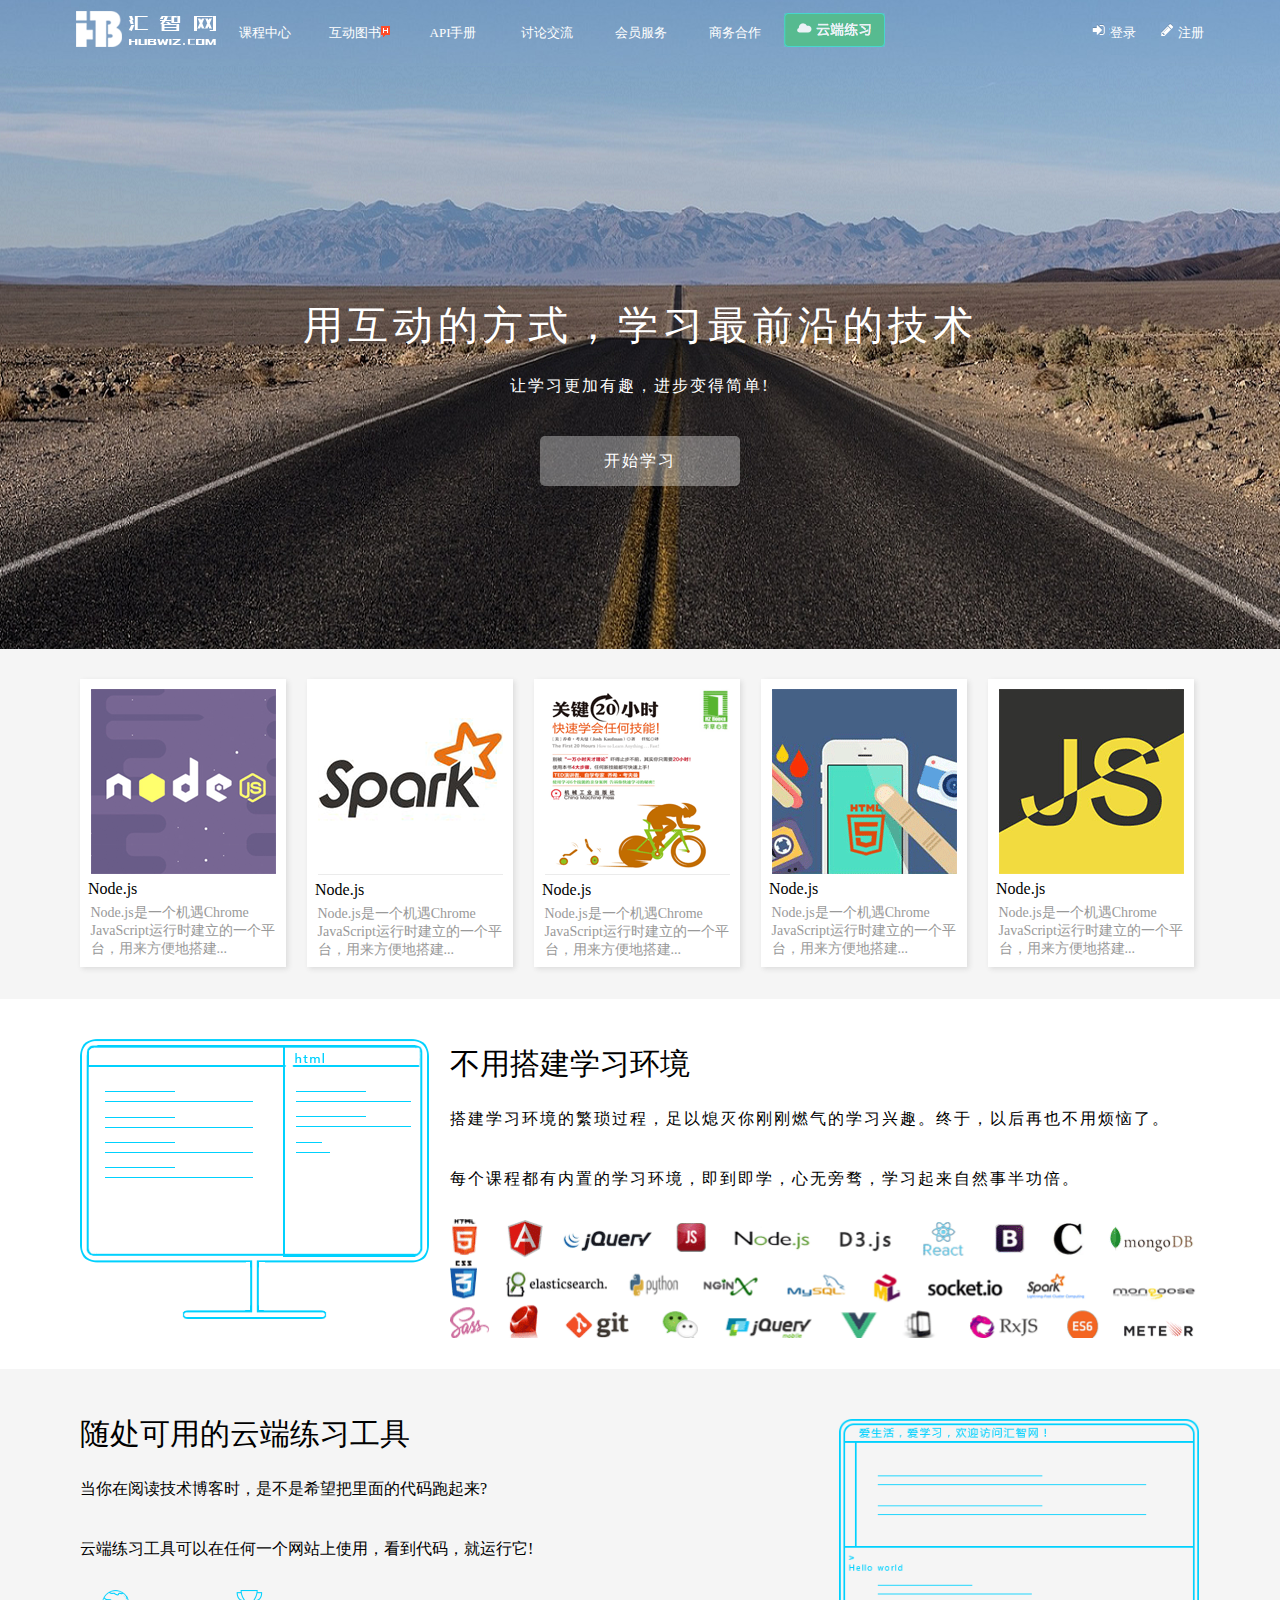
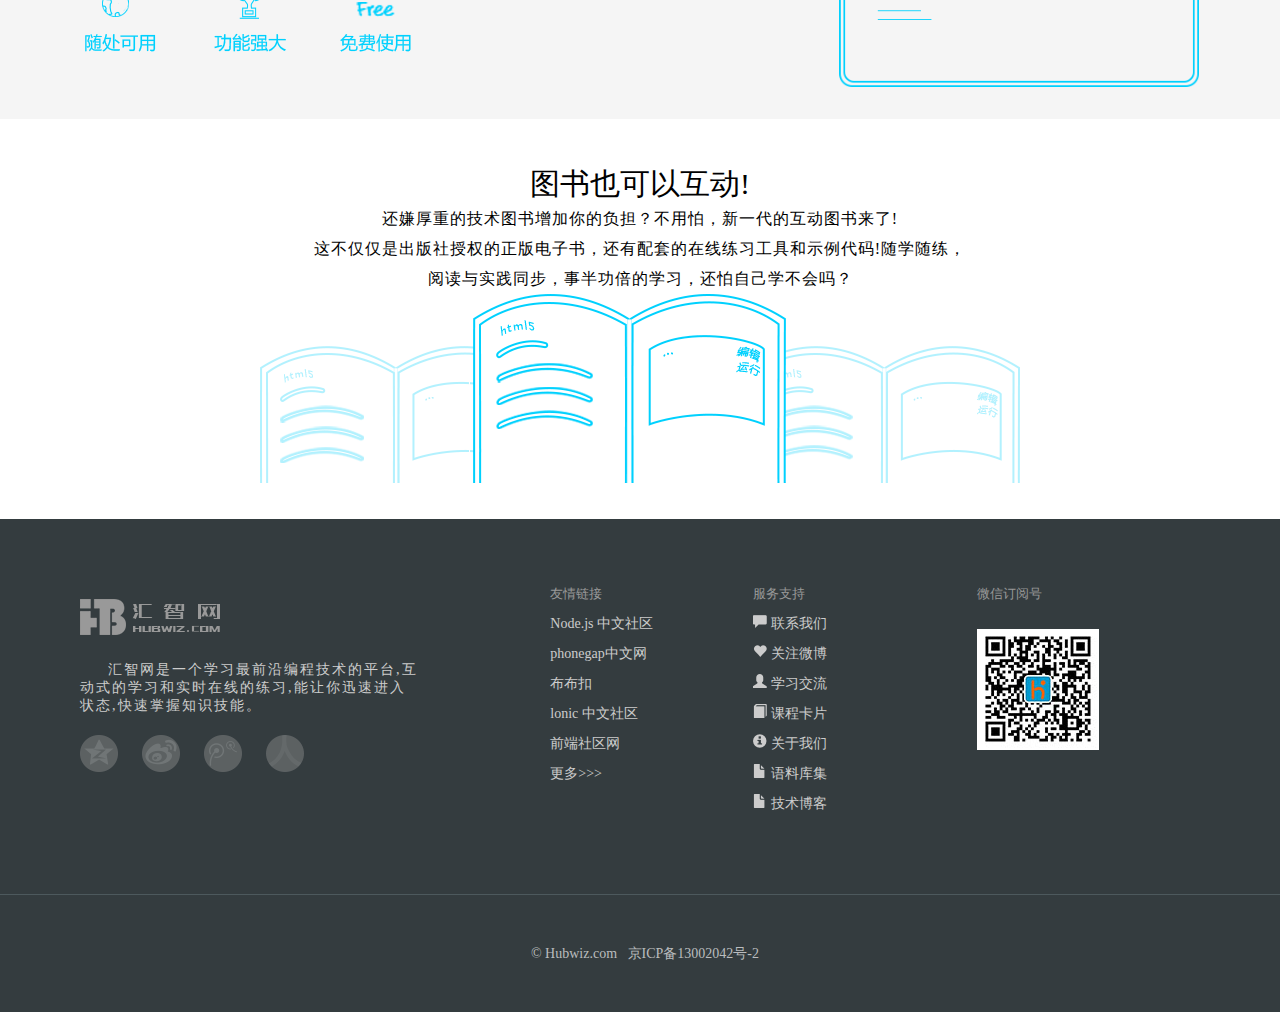
<file: index.html>
<!DOCTYPE html>
<html lang="en">
<head>
    <meta charset="UTF-8">
    <title>汇智网主页</title>
    <link rel="stylesheet" href="css/index.css">
</head>
<body>
    <!--头部-->
    <header>
        <nav>
            <ul class="f_nav">
                <li id="p1"><img src="images/header_1.png"></li>
                <li class="f_m">课程中心</li>
                <li class="f_m" id="hudong">互动图书</li>
                <li class="f_m">API手册</li>
                <li class="f_m">讨论交流</li>
                <li class="f_m">会员服务</li>
                <li class="f_m">商务合作</li>
                <li id="p2"><img src="images/header_3.png"></li>
            </ul>
            <ul class="s_nav">
                <li class="s_m"><a href="#">登录</a></li>
                <li class="zhuce"><a href="#">注册</a></li>
            </ul>
        </nav>
    </header>
    <!--主体-->
    <article>
        <section>
            <article class="main1">
                <p id="p_big">用互动的方式，学习最前沿的技术</p>
                <p id="p_small">让学习更加有趣，进步变得简单!</p>
                <p><a href="#">开始学习</a></p>
            </article>
        </section>
        <section>
            <article class="main2">
                <div class="div_m2">
                    <div>
                        <img src="images/main2_1.png">
                        <span>&nbsp;&nbsp;Node.js</span>
                        <p>Node.js是一个机遇Chrome JavaScript运行时建立的一个平台，用来方便地搭建...</p>
                    </div>
                    <div class="dm2_m">
                        <img src="images/main2_2.png" class="b">
                        <span>&nbsp;&nbsp;Node.js</span>
                        <p>Node.js是一个机遇Chrome JavaScript运行时建立的一个平台，用来方便地搭建...</p>
                    </div>
                    <div class="dm2_m">
                        <img src="images/main2_3.png" class="b">
                        <span>&nbsp;&nbsp;Node.js</span>
                        <p>Node.js是一个机遇Chrome JavaScript运行时建立的一个平台，用来方便地搭建...</p>
                    </div>
                    <div class="dm2_m">
                        <img src="images/main2_4.png" >
                        <span>&nbsp;&nbsp;Node.js</span>
                        <p>Node.js是一个机遇Chrome JavaScript运行时建立的一个平台，用来方便地搭建...</p>
                    </div>
                    <div class="dm2_m">
                        <img src="images/main2_5.png">
                        <span>&nbsp;&nbsp;Node.js</span>
                        <p>Node.js是一个机遇Chrome JavaScript运行时建立的一个平台，用来方便地搭建...</p>
                    </div>

                </div>
            </article>
        </section>
        <section>
            <article class="main3">
                <div class="div_m3">
                    <div id="dm3_p1">
                        <img src="images/main3_1.png">
                    </div>
                    <div id="dm3_p2">
                        <ul>
                            <li><span>不用搭建学习环境</span></li>
                            <li><p>搭建学习环境的繁琐过程，足以熄灭你刚刚燃气的学习兴趣。终于，以后再也不用烦恼了。</p></li>
                            <li><p>每个课程都有内置的学习环境，即到即学，心无旁骛，学习起来自然事半功倍。</p></li>
                            <li><img src="images/main3_2.png" alt=""></li>
                        </ul>
                    </div>
                </div>
            </article>
        </section>
        <section>
            <article class="main4">
                <div class="div_m4">
                    <div class="dm4_1">
                        <ul>
                            <li><span>随处可用的云端练习工具</span></li>
                            <li><p>当你在阅读技术博客时，是不是希望把里面的代码跑起来?</p></li>
                            <li><p>云端练习工具可以在任何一个网站上使用，看到代码，就运行它!</p></li>
                            <li><img src="images/main4_1.png"></li>
                        </ul>
                    </div>
                    <div class="dm4_2"><img src="images/main4_2.png"></div>
                    <div></div>
                </div>
            </article>
        </section>
        <section>
            <article class="main5">
                <div class="div_m5">
                    <ul>
                        <li><span>图书也可以互动!</span></li>
                        <li><p>还嫌厚重的技术图书增加你的负担？不用怕，新一代的互动图书来了!</p></li>
                        <li><p>这不仅仅是出版社授权的正版电子书，还有配套的在线练习工具和示例代码!随学随练，</p></li>
                        <li><p>阅读与实践同步，事半功倍的学习，还怕自己学不会吗？</p></li>
                        <li><img src="images/main5_1.png" alt=""></li>
                    </ul>
                </div>
            </article>
        </section>
    </article>
    <!--底部-->
    <footer>
        <section>
            <article class="main6">
                <div class="div_m6">
                    <div class="dm6_1">
                        <ul>
                            <li><img src="images/main6_1.png"></li>
                            <li><p>汇智网是一个学习最前沿编程技术的平台,互动式的学习和实时在线的练习,能让你迅速进入状态,快速掌握知识技能。</p></li>
                            <li><img src="images/main6_2.png"></li>
                        </ul>
                    </div>
                    <div class="dm6_2">
                        <ul class="dm6_u1">
                            <li>友情链接</li>
                            <li><a href="#">Node.js 中文社区</a></li>
                            <li><a href="#">phonegap中文网</a></li>
                            <li><a href="#">布布扣</a></li>
                            <li><a href="#">lonic 中文社区</a></li>
                            <li><a href="#">前端社区网</a></li>
                            <li><a href="#">更多>>></a></li>
                        </ul>
                        <ul class="dm6_u2">
                            <li>服务支持</li>
                            <li><a href="#" id="a1">联系我们</a></li>
                            <li><a href="#" id="a2">关注微博</a></li>
                            <li><a href="#" id="a3">学习交流</a></li>
                            <li><a href="#" id="a4">课程卡片</a></li>
                            <li><a href="#" id="a5">关于我们</a></li>
                            <li><a href="#" id="a6">语料库集</a></li>
                            <li><a href="#" id="a7">技术博客</a></li>
                        </ul>
                        <ul>
                            <li>微信订阅号</li>
                            <li id="weixin"><img src="images/main6_9.png" alt=""></li>
                        </ul>
                    </div>
                </div>
            </article>
        </section>
        <div class="footer">
            <span>&copy;&nbsp;Hubwiz.com&nbsp;&nbsp;&nbsp;京ICP备13002042号-2 </span>
        </div>
    </footer>
</body>
</html>
</file>
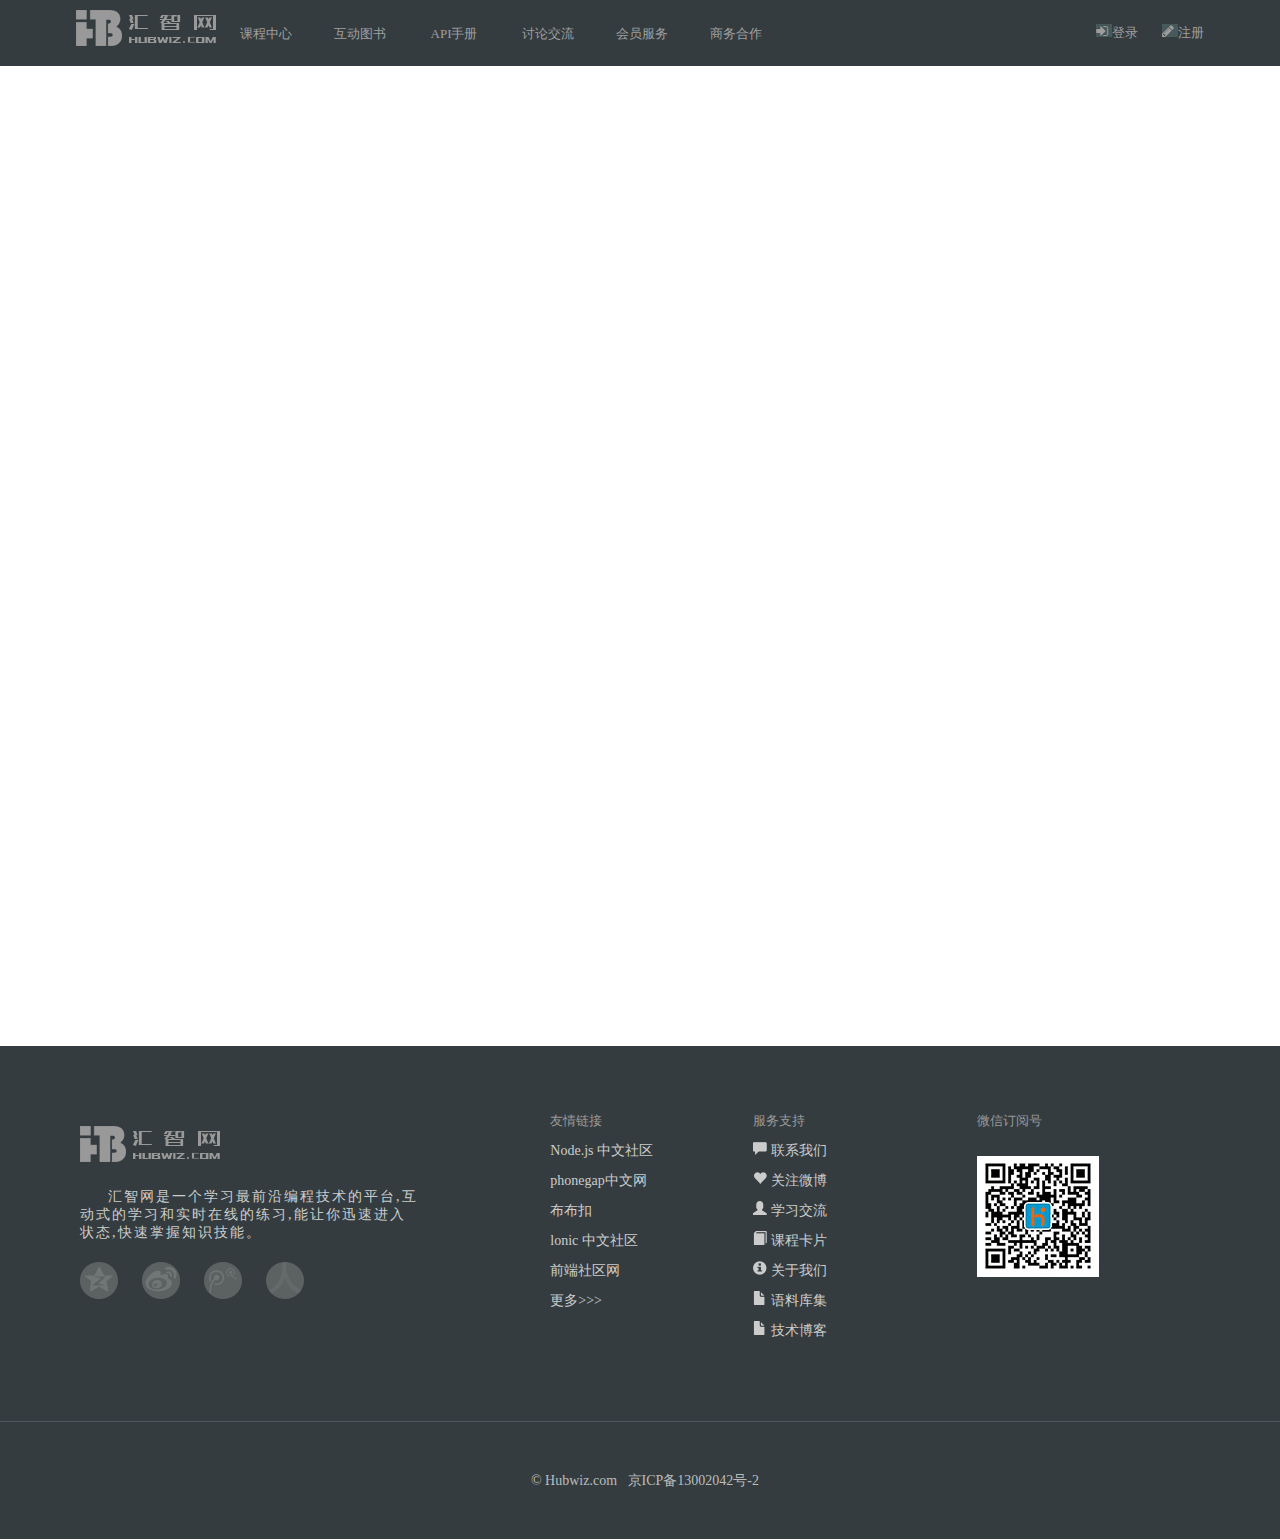
<file: course.html>
<!DOCTYPE html>
<html lang="en">
<head>
    <meta charset="UTF-8">
    <title>课程中心-知识体系</title>
    <link rel="stylesheet" href="css/course.css">
</head>
<body>
<!--头部-->
<header>
    <nav>
        <ul class="f_nav">
            <li id="p1"><img src="images/list_h1.png"></li>
            <li class="f_m">课程中心</li>
            <li class="f_m" id="hudong">互动图书</li>
            <li class="f_m">API手册</li>
            <li class="f_m">讨论交流</li>
            <li class="f_m">会员服务</li>
            <li class="f_m">商务合作</li>
        </ul>
        <ul class="s_nav">
            <li class="s_m"><a href="#">登录</a></li>
            <li class="zhuce"><a href="#">注册</a></li>
        </ul>
    </nav>
</header>
<!--主体-->
<article>
    <section></section>
    <section></section>
</article>
<!--底部-->
<footer>
    <section>
        <article class="main6">
            <div class="div_m6">
                <div class="dm6_1">
                    <ul>
                        <li><img src="images/main6_1.png"></li>
                        <li><p>汇智网是一个学习最前沿编程技术的平台,互动式的学习和实时在线的练习,能让你迅速进入状态,快速掌握知识技能。</p></li>
                        <li><img src="images/main6_2.png"></li>
                    </ul>
                </div>
                <div class="dm6_2">
                    <ul class="dm6_u1">
                        <li>友情链接</li>
                        <li><a href="#">Node.js 中文社区</a></li>
                        <li><a href="#">phonegap中文网</a></li>
                        <li><a href="#">布布扣</a></li>
                        <li><a href="#">lonic 中文社区</a></li>
                        <li><a href="#">前端社区网</a></li>
                        <li><a href="#">更多>>></a></li>
                    </ul>
                    <ul class="dm6_u2">
                        <li>服务支持</li>
                        <li><a href="#" id="a1">联系我们</a></li>
                        <li><a href="#" id="a2">关注微博</a></li>
                        <li><a href="#" id="a3">学习交流</a></li>
                        <li><a href="#" id="a4">课程卡片</a></li>
                        <li><a href="#" id="a5">关于我们</a></li>
                        <li><a href="#" id="a6">语料库集</a></li>
                        <li><a href="#" id="a7">技术博客</a></li>
                    </ul>
                    <ul>
                        <li>微信订阅号</li>
                        <li id="weixin"><img src="images/main6_9.png" alt=""></li>
                    </ul>
                </div>
            </div>
        </article>
    </section>
    <div class="footer">
        <span>&copy;&nbsp;Hubwiz.com&nbsp;&nbsp;&nbsp;京ICP备13002042号-2 </span>
    </div>
</footer>
</body>
</html>
</file>
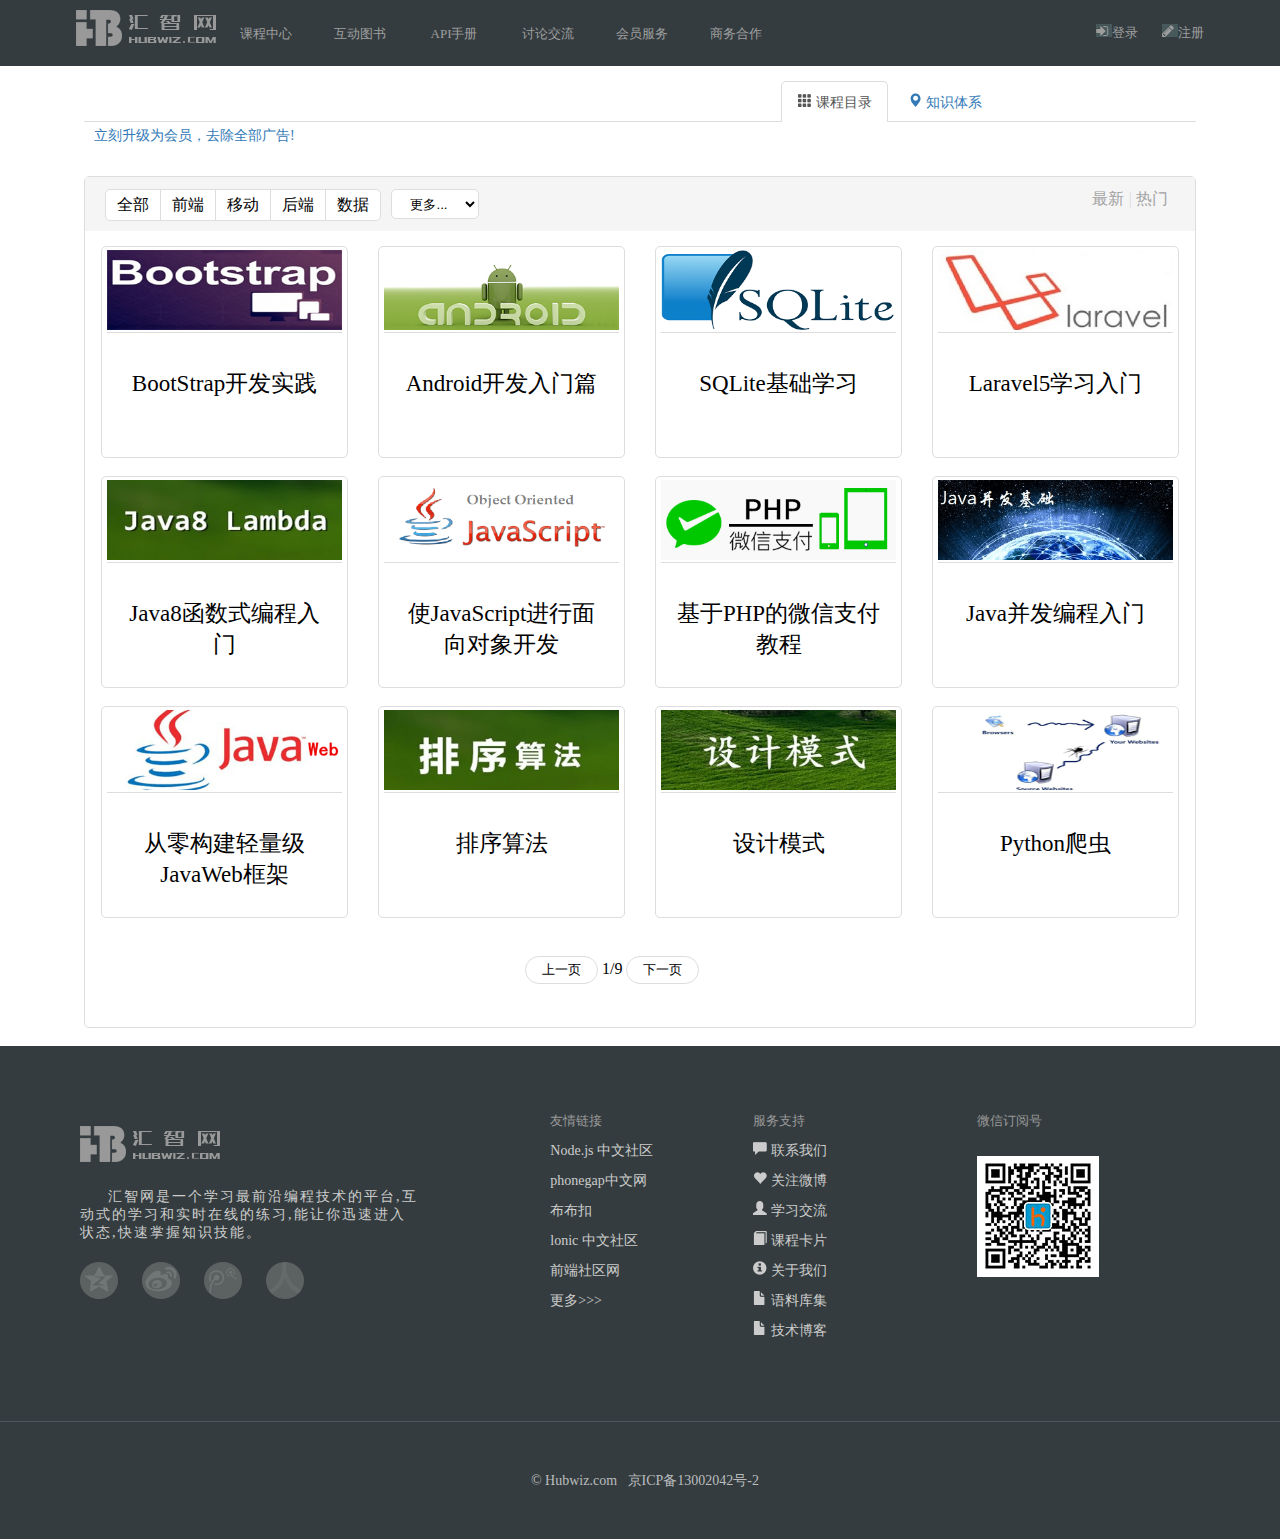
<file: list.html>
<!DOCTYPE html>
<html lang="en">
<head>
    <meta charset="UTF-8">
    <title>课程中心-课程目录</title>
    <link rel="stylesheet" href="css/list.css">
</head>
<body>
<!--头部-->
<header>
    <nav>
        <ul class="f_nav">
            <li id="p1"><img src="images/list_h1.png"></li>
            <li class="f_m">课程中心</li>
            <li class="f_m" id="hudong">互动图书</li>
            <li class="f_m">API手册</li>
            <li class="f_m">讨论交流</li>
            <li class="f_m">会员服务</li>
            <li class="f_m">商务合作</li>
        </ul>
        <ul class="s_nav">
            <li class="s_m"><a href="#">登录</a></li>
            <li class="zhuce"><a href="#">注册</a></li>
        </ul>
    </nav>
</header>
<!--主体-->
<article>
    <section>
        <article class="main1">
            <div class="chose">
                <ul>
                    <li class="class_list"><a href="#">课程目录</a></li>
                    <li class="class_k"><a href="#">知识体系</a></li>
                </ul>
                <p>立刻升级为会员，去除全部广告!</p>
            </div>
        </article>
    </section>
    <section>
        <article class="main2">
            <div class="div_class">
                <div class="div_class1">
                    <nav>
                        <ul class="main2_list1">
                            <li>全部</li>
                            <li>前端</li>
                            <li>移动</li>
                            <li>后端</li>
                            <li id="main2_list1_5">数据</li>
                        </ul>
                        <select>
                            <option value="更多..." selected>更多...</option>
                        </select>

                        <ul class="main2_list2">
                            <li>最新</li>|
                            <li>热门</li>
                        </ul>
                    </nav>
                </div>
                <div class="div_class2">
                    <ul>
                        <li>
                            <img src="images/list_class1.png" alt="">
                            <p>BootStrap开发实践</p>
                        </li>
                        <li>
                            <img src="images/list_class2.png" alt="">
                            <p>Android开发入门篇</p>
                        </li>
                        <li>
                            <img src="images/list_class3.png" alt="">
                            <p>SQLite基础学习</p>
                        </li>
                        <li>
                            <img src="images/list_class4.png" alt="">
                            <p>Laravel5学习入门</p>
                        </li>
                    </ul>
                    <ul>
                        <li>
                            <img src="images/list_class5.png" alt="">
                            <p>Java8函数式编程入门</p>
                        </li>
                        <li>
                            <img src="images/list_class6.png" alt="">
                            <p>使JavaScript进行面向对象开发</p>
                        </li>
                        <li>
                            <img src="images/list_class7.png" alt="">
                            <p>基于PHP的微信支付教程</p>
                        </li>
                        <li>
                            <img src="images/list_class8.png" alt="">
                            <p>Java并发编程入门</p>
                        </li>
                    </ul>
                    <ul>
                        <li>
                            <img src="images/list_class9.png" alt="">
                            <p>从零构建轻量级JavaWeb框架</p>
                        </li>
                        <li>
                            <img src="images/list_class10.png" alt="">
                            <p>排序算法</p>

                        </li>
                        <li>
                            <img src="images/list_class11.png" alt="">
                            <p>设计模式</p>
                        </li>
                        <li>
                            <img src="images/list_class12.png" alt="">
                            <p>Python爬虫</p>
                        </li>
                    </ul>
                </div>
                <div class="div_class3">
                    <ul>
                        <li>
                            <button>上一页</button>
                        </li>
                        <li>1/9</li>
                        <li>
                            <button>下一页</button>
                        </li>
                    </ul>
                </div>

            </div>
        </article>
    </section>
</article>
<!--底部-->
<footer>
    <section>
        <article class="main6">
            <div class="div_m6">
                <div class="dm6_1">
                    <ul>
                        <li><img src="images/main6_1.png"></li>
                        <li><p>汇智网是一个学习最前沿编程技术的平台,互动式的学习和实时在线的练习,能让你迅速进入状态,快速掌握知识技能。</p></li>
                        <li><img src="images/main6_2.png"></li>
                    </ul>
                </div>
                <div class="dm6_2">
                    <ul class="dm6_u1">
                        <li>友情链接</li>
                        <li><a href="#">Node.js 中文社区</a></li>
                        <li><a href="#">phonegap中文网</a></li>
                        <li><a href="#">布布扣</a></li>
                        <li><a href="#">lonic 中文社区</a></li>
                        <li><a href="#">前端社区网</a></li>
                        <li><a href="#">更多>>></a></li>
                    </ul>
                    <ul class="dm6_u2">
                        <li>服务支持</li>
                        <li><a href="#" id="a1">联系我们</a></li>
                        <li><a href="#" id="a2">关注微博</a></li>
                        <li><a href="#" id="a3">学习交流</a></li>
                        <li><a href="#" id="a4">课程卡片</a></li>
                        <li><a href="#" id="a5">关于我们</a></li>
                        <li><a href="#" id="a6">语料库集</a></li>
                        <li><a href="#" id="a7">技术博客</a></li>
                    </ul>
                    <ul>
                        <li>微信订阅号</li>
                        <li id="weixin"><img src="images/main6_9.png" alt=""></li>
                    </ul>
                </div>
            </div>
        </article>
    </section>
    <div class="footer">
        <span>&copy;&nbsp;Hubwiz.com&nbsp;&nbsp;&nbsp;京ICP备13002042号-2 </span>
    </div>
</footer>
</body>
</html>
</file>
<file: css/index.css>
*{
    margin: 0;
    padding: 0;
}
ul>li{
    list-style-type: none;
}
a{
    text-decoration: none;
}
header{
    height: 66px;
    background: url("../images/hbg.png") #7AA1C8;
}
nav{
    width: 1128px;
    margin: 0 auto;
}
header ul>li{
    display: inline-block;
    color: #ffffff;
    font-family: 微软雅黑;
    font-size: 13px;
    font-weight: 500;
    line-height: 66px;
}
.f_nav{
    float:left;
}
.f_m{
    width: 90px;
    text-align: center;
    line-height: 66px;
}
.f_m:hover{
    background: #3B4E60;
    cursor: pointer;

}
#hudong::after{
    content: url("../images/header_2.png") ;
}
#p1{
    position: relative;
    top: 10px;
}
#p2{
    position: relative;
    top: 10px;
    cursor: pointer;
}
.s_nav{
    float: right;

}
.s_nav>li>a{
    color: white;
}
.s_m{
    margin-right: 20px;
}
.s_m::before{
    content: url("../images/header_4.png");
}
.zhuce::before{
    content: url("../images/header_5.png");
}
.main1{
    width: 100%;
    height: 583px;
    background: url("../images/bg1.png ") no-repeat  #7AA1C8;
}
.main1>p{
    display: block;
   text-align: center;
    position: relative;
    top: 230px;
    line-height: 60px;
    color: white;
}
#p_big{
    font-size: 40px;
    letter-spacing: 5px;
}
#p_small{
    font-size: 16px;
    letter-spacing: 2px;
}
.main1>p>a{
    display: inline-block;
    color: white;
    background: rgba(255,255,255,0.35);
    width: 200px;
    height: 50px;
    line-height: 50px;
    letter-spacing: 2px;
    margin-top: 20px;
    border-radius: 5px;
}
.main1>p>a:hover{
    background: rgba(80,143,255,0.5);
}
.main2{
    height: 350px;
    background: #F5F5F5;
}
.div_m2{
    position: relative;
    top: 30px;
    margin: 0 auto;
    width: 1120px;
    height: 288px;
}
.div_m2>div{
    float: left;
    width: 206px;
    height: 100%;
    background: white;
    margin-right: 1px;
    box-shadow:2px 2px 5px #DCDCDC;

}
.dm2_m{
    margin-left: 20px;
}
.div_m2>div>img{
    display: block;
    margin: 0 auto;
    margin-top: 10px;

}
.div_m2>div>span{
    line-height: 30px;
    font-weight: 100;
}
.div_m2>div>p{
    display: block;
    width:185px;
    margin: 0 auto;
    font-size: 14px;
    color: #999999;
}
.div_m2>div>span:hover,.div_m2>div>p:hover,.div_m2>div>img:hover{
    cursor: pointer;
    color: #5fddff;
}
.b{
    border-bottom:1px solid #EBEBEB;
}
.main2>p{
    display: inline-block;
    line-height: 350px;
}
.main3{
    height: 370px;
    background:white;
}
.div_m3{
    margin: 0 auto;
    width: 1120px;
}
#dm3_p1{
    float: left;
    position: relative;
    top:40px;
}
#dm3_p2{
    float: right;
    width: 750px;
    position: relative;
    top:40px;
}
#dm3_p2>ul>li>span{
    font-size: 30px;
    line-height: 50px;
}
#dm3_p2>ul>li>p{
    line-height: 60px;
    font-size: 16px;
    letter-spacing:2px;
}
#dm3_p2>ul>li>img{
    margin-top: 10px;
}
.main4{
    height: 350px;
    background: #F5F5F5;
}
.div_m4{
    margin: 0 auto;
    width: 1120px;

}
.dm4_1{
    float: left;
    position: relative;
    top:40px;
}
.dm4_1>ul>li>span{
    font-size: 30px;
    line-height: 50px;
}
.dm4_1>ul>li>p{
    line-height: 60px;

}
.dm4_2{
    float: right;
    position: relative;
    top:50px;
}
.main5{
    height: 400px;
    background: white;
}
.div_m5{
    margin: 0 auto;
    width: 765px;
    text-align: center;
}
.div_m5>ul{
    position: relative;
    top: 50px;
}
.div_m5>ul>li{
    line-height: 30px;
}
.div_m5>ul>li>span{
    font-size: 30px;

}
.div_m5>ul>li>p{
    font-size:16px;
    letter-spacing: 1px;
}
footer{
    height: 493px;
    background: #343C3F;
}
.main6{
    height: 375px;
    background: #343C3F;
}
.div_m6{
    margin: 0 auto;
    width: 1120px;
}
.div_m6>div{
    position: relative;
    top: 60px;
}
.dm6_1{
    width: 340px;
    float: left;
}
.dm6_1>ul>li>p{
    text-indent: 2em;
    color: #CCCCCC;
    font-size: 14px;
    letter-spacing: 2px;
}
.dm6_1>ul>li{
    margin-top: 20px;
}
.dm6_2{
    float: right;
    margin-right: 100px;
}
.dm6_2>ul{
    float: left;

}
.dm6_2>ul>li{
    color: #999999;
    line-height: 30px;
    font-size: 13px;
}
.dm6_2>ul>li>a{
    color: #cccccc;
    font-size: 14px;
}
.dm6_2>ul>li>a:hover{
    color: #85a6ff;
}
.dm6_u1{
    margin-right: 100px;
}
.dm6_u2{
    margin-right: 150px;
}

#weixin{
    margin-top: 20px;
}
#a1:before{
    content: url("../images/main6_3.png");
}
#a2:before{
    content: url("../images/main6_4.png");
}
#a3:before{
    content: url("../images/main6_5.png");
}
#a4:before{
    content: url("../images/main6_6.png");
}
#a5:before{
    content: url("../images/main6_7.png");
}
#a6:before,#a7:before{
    content: url("../images/main6_8.png");
}
.footer{
    height: 118px;

}
.footer{
    width: 1290px;
    margin: 0 auto;
    border-top: 1px solid #4D595D;
    text-align: center;
    line-height: 118px;
    font-size:14px;
    color: #BABCBE;
}
</file>
<file: css/course.css>
*{
    margin: 0;
    padding: 0;
}
ul>li{
    list-style-type: none;
}
a{
    text-decoration: none;
}
header{
    height: 66px;
    background: #343C3F;
}
nav{
    width: 1128px;
    margin: 0 auto;
}
header ul>li{
    display: inline-block;
    color: #9F9F9F;
    font-family: 微软雅黑;
    font-size: 13px;
    font-weight: 500;
    line-height: 66px;
}
.f_nav{
    float:left;
}
.f_m{
    width: 90px;
    text-align: center;
    line-height: 66px;
}
.f_m:hover{
    background: #3B4E60;
    cursor: pointer;
}
#p1{
    position: relative;
    top: 10px;
}
.s_nav{
    float: right;

}
.s_nav>li>a{
    color: #9F9F9F;
}
.s_m{
    margin-right: 20px;
}
.s_m::before{
    content: url("../images/list_h2.png");
}
.zhuce::before{
    content: url("../images/list_h3.png");
}
article{
    height: 980px;
}



footer{
    height: 493px;
    background: #343C3F;
}
.main6{
    height: 375px;
    background: #343C3F;
}
.div_m6{
    margin: 0 auto;
    width: 1120px;
}
.div_m6>div{
    position: relative;
    top: 60px;
}
.dm6_1{
    width: 340px;
    float: left;
}
.dm6_1>ul>li>p{
    text-indent: 2em;
    color: #CCCCCC;
    font-size: 14px;
    letter-spacing: 2px;
}
.dm6_1>ul>li{
    margin-top: 20px;
}
.dm6_2{
    float: right;
    margin-right: 100px;
}
.dm6_2>ul{
    float: left;

}
.dm6_2>ul>li{
    color: #999999;
    line-height: 30px;
    font-size: 13px;
}
.dm6_2>ul>li>a{
    color: #cccccc;
    font-size: 14px;
}
.dm6_2>ul>li>a:hover{
    color: #85a6ff;
}
.dm6_u1{
    margin-right: 100px;
}
.dm6_u2{
    margin-right: 150px;
}

#weixin{
    margin-top: 20px;
}
#a1:before{
    content: url("../images/main6_3.png");
}
#a2:before{
    content: url("../images/main6_4.png");
}
#a3:before{
    content: url("../images/main6_5.png");
}
#a4:before{
    content: url("../images/main6_6.png");
}
#a5:before{
    content: url("../images/main6_7.png");
}
#a6:before,#a7:before{
    content: url("../images/main6_8.png");
}
.footer{
    height: 118px;

}
.footer{
    width: 1290px;
    margin: 0 auto;
    border-top: 1px solid #4D595D;
    text-align: center;
    line-height: 118px;
    font-size:14px;
    color: #BABCBE;
}
</file>
<file: css/list.css>
*{
    margin: 0;
    padding: 0;
}
ul>li{
    list-style-type: none;
}
a{
    text-decoration: none;
}
header{
    height: 66px;
    background: #343C3F;
}
nav{
    width: 1128px;
    margin: 0 auto;
}
header ul>li{
    display: inline-block;
    color: #9F9F9F;
    font-family: 微软雅黑;
    font-size: 13px;
    font-weight: 500;
    line-height: 66px;
}
.f_nav{
    float:left;
}
.f_m{
    width: 90px;
    text-align: center;
    line-height: 66px;
}
.f_m:hover{
    color: white;
    cursor: pointer;
}
#p1{
    position: relative;
    top: 10px;
}
.s_nav{
    float: right;

}
.s_nav>li>a{
    color: #9F9F9F;
}
.s_nav>li>a:hover{
    color: white;
    cursor: pointer;
}
.s_m{
    margin-right: 20px;
}
.s_m::before{
    content: url("../images/list_h2.png");
}
.zhuce::before{
    content: url("../images/list_h3.png");
}
article{
    height: 980px;
}
.main1{
    height: 110px;
}
.chose{
    width: 1112px;
    margin: 0 auto;
}
.chose>ul{
    position: relative;
    top: 15px;
    height:40px;
    border-bottom: 1px solid #DDDDDD;
}
.chose>ul>li{
    display: inline-block;
    width:105px;
    height:39px;
    font-size: 14px;
    line-height: 40px;
    text-align: center;
    color: #337AB7;
}
.class_k>a{
    color: #337AB7;
}
.class_k:before{
    content: url("../images/list_main1_k.png");
}
.class_list{
    border: 1px solid #DDDDDD;
    border-bottom: none;
    padding-top:1px;
    background:white;
    border-top-left-radius: 5px;
    border-top-right-radius: 5px;

}
.class_list:before{
    content: url("../images/list_main1_list.png");
}
.class_list>a{
    color: #555555;
}
.chose>p{
    margin-top: 20px;
    color: #337AB7;
    margin-left: 10px;
    font-size: 14px;
}
.main2{
    height:870px;
}
.div_class{
    width: 1110px;
    height: 850px;
    margin: 0 auto;
    border:1px solid #DDDDDD;
    border-radius: 5px;
}
.div_class1{
    width: 1110px;
    height:54px;
    background:#F5F5F5 ;
}
.main2_list1{
    float: left;
    margin-left: 20px;
    border: 1px solid #DDDDDD;
    height: 30px;
    background: white;
    margin-top: 12px;
    border-radius: 5px;

}
.main2_list1>li{
    float: left;
    display:block;
    width: 54px;
    text-align: center;
    line-height: 30px;
}
.main2_list1>li:nth-child(1),
.main2_list1>li:nth-child(2),
.main2_list1>li:nth-child(3),
.main2_list1>li:nth-child(4){
    border-right:1px solid #DDDDDD;
}
.main2_list1>li:hover{
    cursor: pointer;
    background: #337AB7;
    color: white;
}
.main2_list2{
    float: right;
    margin-right: 40px;
    margin-top: 12px;
    color:#DDDDDD;
}
.main2_list2>li{
    display: inline;
    color: #A3A3A3;
    margin-right: 5px;
}
.main2_list2>li:hover{
    color: #3F80B9;
    cursor: pointer;
}
.div_class1>nav>select{
    margin-top: 12px;
    width: 88px;
    height: 30px;
    border: 1px solid #DDDDDD;
    margin-left: 10px;
    border-radius: 5px;
    text-align:center ;
    background: white;
}
.div_class2{
    width: 1078px;
    height: 675px;
    margin: 15px auto;

}
.div_class2>ul{
    width: 1078px;
    height:210px;
}
.div_class2>ul:nth-child(2),
.div_class2>ul:nth-child(3){
    margin-top: 20px;
}
.div_class2>ul>li{
    float: left;
    width: 245px;
    height: 210px;
    border: 1px solid #DDDDDD;
    border-radius: 5px;
}
.div_class2>ul>li>img{
    display: block;
    width: 235px;
    height: 80px;
    margin: 3px auto;
    padding-bottom: 2px;
    border-bottom:1px solid #DDDDDD;
}
.div_class2>ul>li>p{
    width: 205px;
    margin: 35px auto;
    text-align:center ;
    font-size: 23px;
    font-family: 微软雅黑;
}
.div_class2>ul>li:nth-child(2),
.div_class2>ul>li:nth-child(3),
.div_class2>ul>li:nth-child(4){
    margin-left: 30px;
}
.div_class3{
    margin: 0 auto;
    height: 90px;
}
.div_class3>ul{
    width: 230px;
    height: 40px;
    position: relative;
    top:20px;
    margin: 0 auto;
}
.div_class3>ul>li{
    display: inline-block;



}
.div_class3>ul>li>button{
    width: 73px;
    height: 28px;
    border: 1px solid #DDDDDD;
    background: white;
    border-radius: 30px;
}
.div_class3>ul>li>button:hover{
    background:#F5F5F5;
    color: #3F80B9;
    cursor: pointer;
}














footer{
    height: 493px;
    background: #343C3F;
}
.main6{
    height: 375px;
    background: #343C3F;
}
.div_m6{
    margin: 0 auto;
    width: 1120px;
}
.div_m6>div{
    position: relative;
    top: 60px;
}
.dm6_1{
    width: 340px;
    float: left;
}
.dm6_1>ul>li>p{
    text-indent: 2em;
    color: #CCCCCC;
    font-size: 14px;
    letter-spacing: 2px;
}
.dm6_1>ul>li{
    margin-top: 20px;
}
.dm6_2{
    float: right;
    margin-right: 100px;
}
.dm6_2>ul{
    float: left;

}
.dm6_2>ul>li{
    color: #999999;
    line-height: 30px;
    font-size: 13px;
}
.dm6_2>ul>li>a{
    color: #cccccc;
    font-size: 14px;
}
.dm6_2>ul>li>a:hover{
    color: #85a6ff;
}
.dm6_u1{
    margin-right: 100px;
}
.dm6_u2{
    margin-right: 150px;
}

#weixin{
    margin-top: 20px;
}
#a1:before{
    content: url("../images/main6_3.png");
}
#a2:before{
    content: url("../images/main6_4.png");
}
#a3:before{
    content: url("../images/main6_5.png");
}
#a4:before{
    content: url("../images/main6_6.png");
}
#a5:before{
    content: url("../images/main6_7.png");
}
#a6:before,#a7:before{
    content: url("../images/main6_8.png");
}
.footer{
    height: 118px;

}
.footer{
    width: 1290px;
    margin: 0 auto;
    border-top: 1px solid #4D595D;
    text-align: center;
    line-height: 118px;
    font-size:14px;
    color: #BABCBE;
}
</file>
